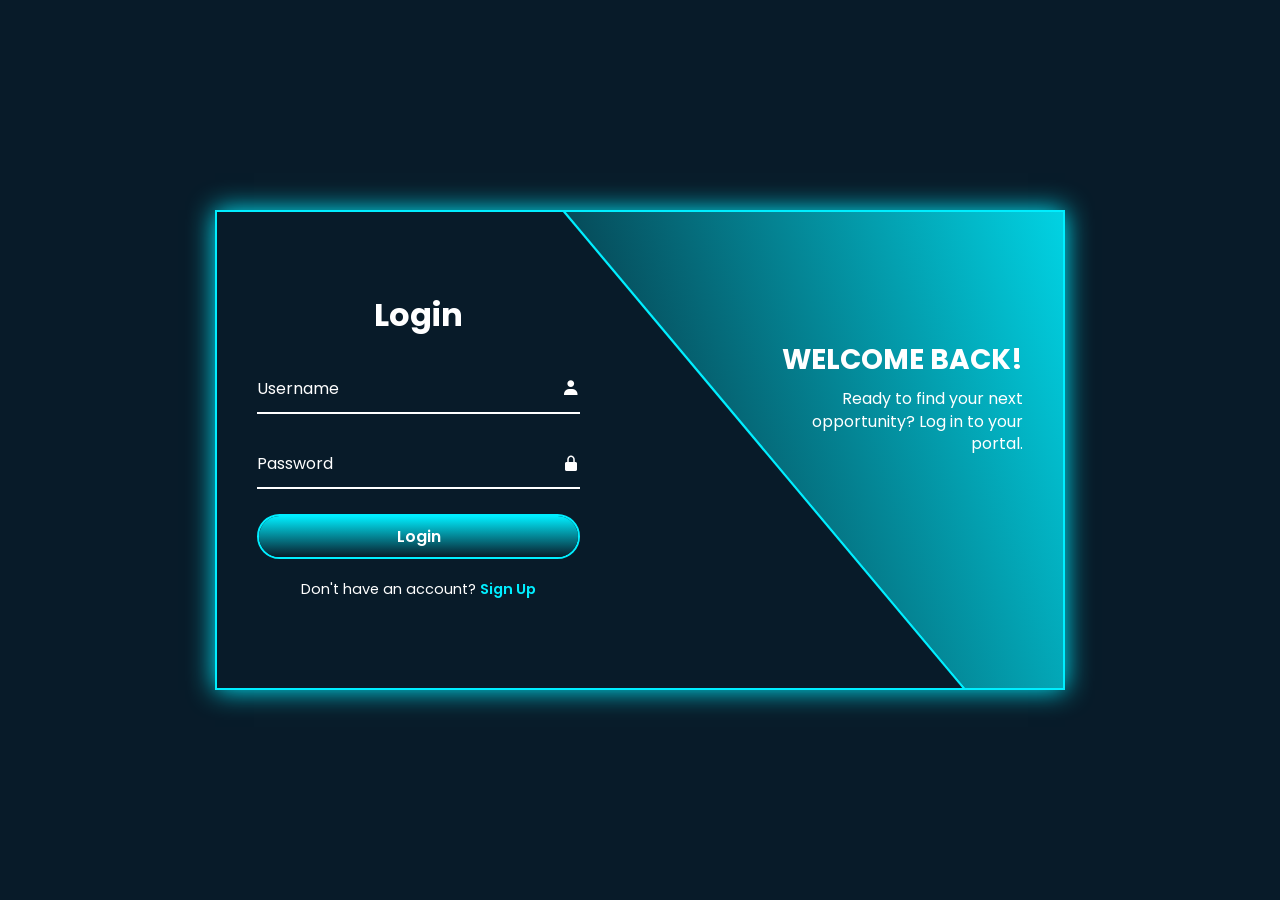
<file: index.html>
<!DOCTYPE html>
<html lang="en">
<head>
    <meta charset="UTF-8">
    <meta name="viewport" content="width=device-width, initial-scale=1.0">
    <title>Login & Registration | Internship Portal</title>
    <link rel="stylesheet" href="styles.css?v=1.1">
    <link href='https://unpkg.com/boxicons@2.1.4/css/boxicons.min.css' rel='stylesheet'>
</head>
<body>
    <div class="wrapper">
        <span class="bg-animate"></span>
        <span class="bg-animate2"></span>

        <div class="form-box login">
            <h2 id="errorBox" style="color:#ff4d4d; font-size: 14px; text-align:center; display:none;">Invalid Credentials</h2>
            <form id="loginForm" action="login.php" method="POST">
                <h1>Login</h1>
                <div class="input-box">
                    <input type="text" id="loginUsername" name="username" required>
                    <label>Username</label>
                    <i class='bx bxs-user'></i>
                </div>
                <div class="input-box">
                    <input type="password" id="loginPassword" name="password" required>
                    <label>Password</label>
                    <i class='bx bxs-lock-alt'></i>
                </div>
                <button type="submit" class="btn" onclick="handleLogin()">Login</button>
                <div class="logreg-link">
                    <p>Don't have an account? <a href="#" class="register-link">Sign Up</a></p>
                </div>
            </form>
        </div>

        <div class="info-text login">
            <h2>Welcome Back!</h2>
            <p>Ready to find your next opportunity? Log in to your portal.</p>
        </div>

        <div class="form-box register">
            <form id="registerForm" action="register.php" method="POST">
                <h1>Sign Up</h1>
                <div class="input-box">
                    <input type="text" id="name" name="name" required>
                    <label>Full Name</label>
                    <i class='bx bxs-user-detail'></i>
                </div>
                <div class="input-box">
                    <input type="email" id="email" name="email" required>
                    <label>Email</label>
                    <i class='bx bxs-envelope'></i>
                </div>
                <div class="input-box">
                    <input type="text" name="username" required>
                    <label>Username</label>
                    <i class='bx bxs-user'></i>
                </div>
                <div class="input-box">
                    <input type="password" id="password" name="password" required>
                    <label>Password</label>
                    <i class='bx bxs-lock-alt'></i>
                </div>
                <button type="submit" class="btn">Sign Up</button>
                <div class="logreg-link">
                    <p>Already have an account? <a href="#" class="login-link">Login</a></p>
                </div>
            </form>
        </div>

        <div class="info-text register">
            <h2>Join Us!</h2>
            <p>Create an account to start applying for top internships.</p>
        </div>
    </div>

    <script src="script.js"></script>
    <script>
        // Check for login errors
        const params = new URLSearchParams(window.location.search);
        if(params.get("error") === "1"){
            document.getElementById("errorBox").style.display = "block";
        }
        
        // This function should run when the user clicks the "Login" button
        function handleLogin() {
            // This clears the "Applied" notebook in the browser
            localStorage.removeItem('appliedJobs'); 
        
            // Then proceed with your normal login logic/form submission
            return true; 
        }
    </script>
</body>
</html>
</file>
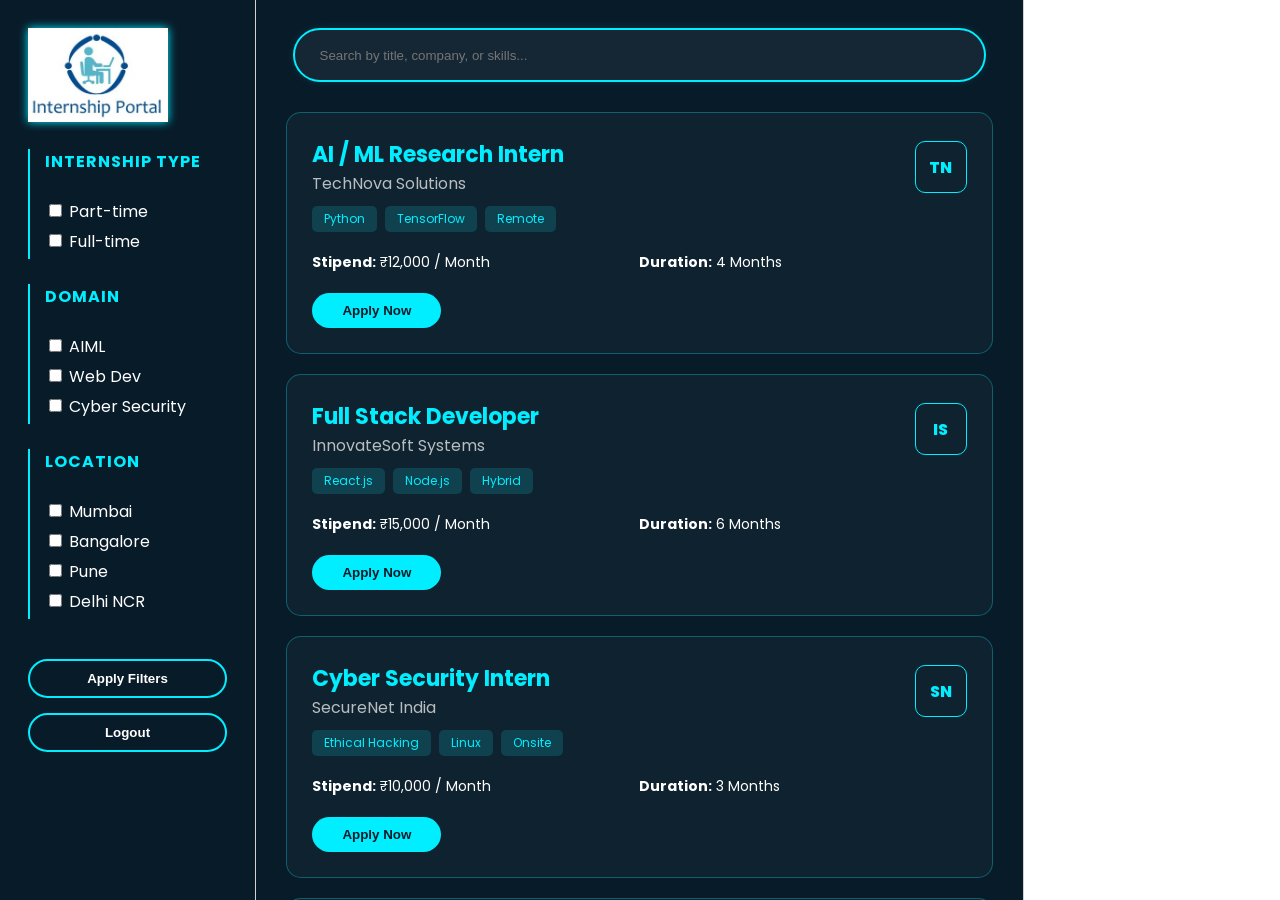
<file: homepage.html>
<?php include "auth.php"; ?> 
<!DOCTYPE html> 
<html> 
    <head> 
        <title>frames</title> 
    </head> 
    <frameset style="color: brown;" cols ="20%,60%,20%" border="1" frameborder="1" framespacing="1"> 
        <frame name="left"src="left.html"/> 
        <frame name="middle"src="middle.html"/> 
        <frame name="right"src="right.php"/>
        <noframes> 
            <body>
                Your browser doesn't support frames
            </body> 
        </noframes>
    </frameset> 
</html>
</file>
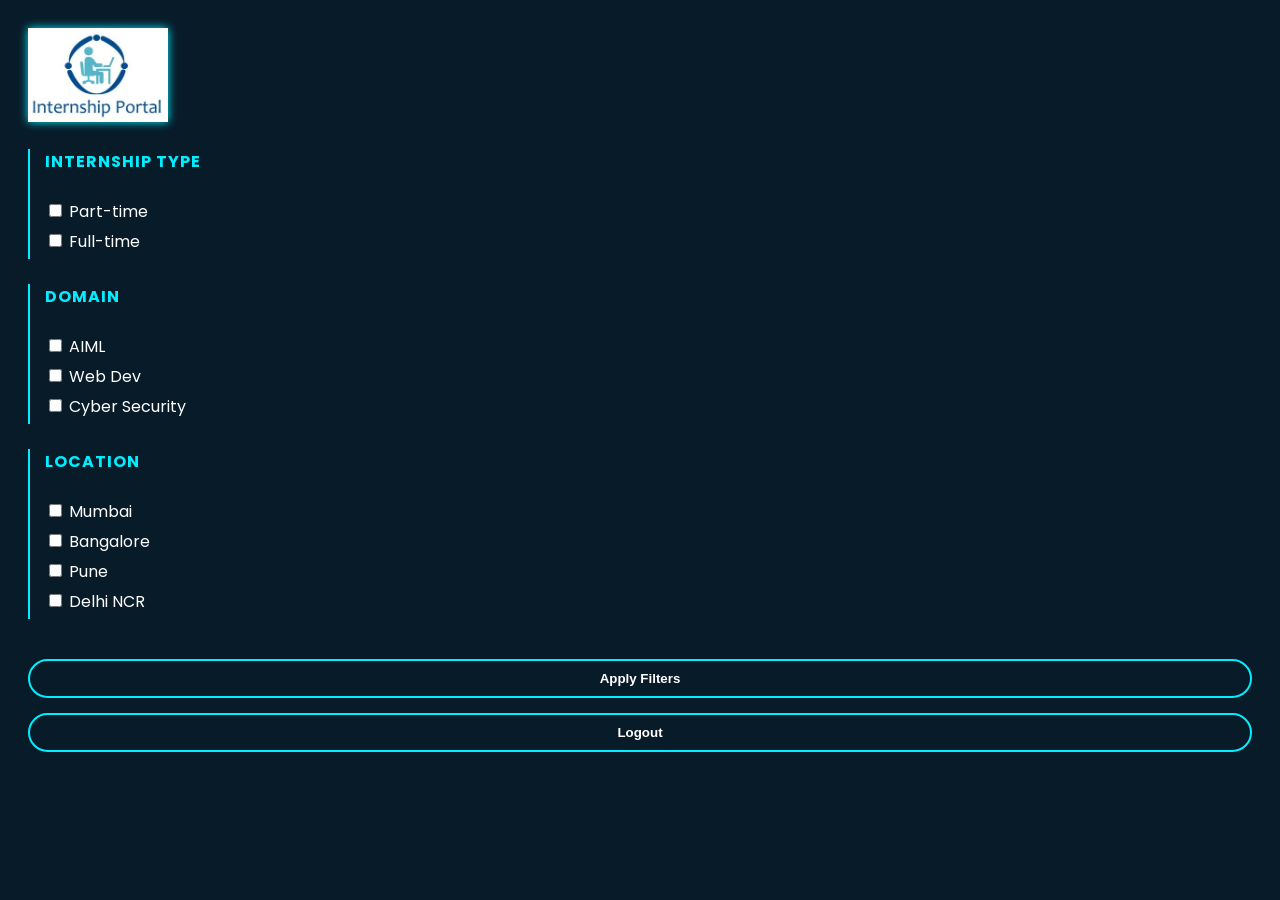
<file: left.html>
<!DOCTYPE html>
<html lang="en">
<head>
    <style>
        @import url('https://fonts.googleapis.com/css2?family=Poppins:wght@300;400;500;600;700;800;900&display=swap');
        
        body {
            background-color: #081b29; /* Matches login background */
            color: white;
            font-family: 'Poppins', sans-serif;
            padding: 20px;
            overflow-x: hidden;
        }

        label b {
            color: #0ef; /* Neon cyan accent */
            font-size: 16px;
            text-transform: uppercase;
            letter-spacing: 1px;
        }

        .filter-group {
            margin-bottom: 25px;
            border-left: 2px solid #0ef;
            padding-left: 15px;
        }

        input[type="checkbox"] {
            accent-color: #0ef;
            margin-bottom: 12px;
            cursor: pointer;
        }

        #sub, .logout-btn {
            width: 100%;
            margin-top: 15px;
            padding: 10px;
            background: transparent;
            color: #fff;
            border: 2px solid #0ef;
            border-radius: 40px;
            cursor: pointer;
            font-weight: 600;
            transition: .5s;
        }

        #sub:hover, .logout-btn:hover {
            background: #0ef;
            color: #081b29;
            box-shadow: 0 0 15px #0ef;
        }
    </style>
</head>
<body>
    <img src="logo.jpeg" alt="logo" style="width:140px; height:auto; filter: drop-shadow(0 0 5px #0ef); margin-bottom: 20px;">
    
    <div class="filter-group">
        <label><b>Internship Type</b></label><br><br>
        <form>
            <input type="checkbox" id="pt"> <label for="pt"> Part-time</label><br>
            <input type="checkbox" id="ft"> <label for="ft"> Full-time</label>
        </form>
    </div>

    <div class="filter-group">
        <label><b>Domain</b></label><br><br>
        <form>
            <input type="checkbox" id="ai"> <label for="ai"> AIML</label><br>
            <input type="checkbox" id="wd"> <label for="wd"> Web Dev</label><br>
            <input type="checkbox" id="cs"> <label for="cs"> Cyber Security</label>
        </form>
    </div>

    <div class="filter-group">
        <label><b>Location</b></label><br><br>
        <form>
            <input type="checkbox" id="mumbai"> <label for="mumbai"> Mumbai</label><br>
            <input type="checkbox" id="bangalore"> <label for="bangalore"> Bangalore</label><br>
            <input type="checkbox" id="pune"> <label for="pune"> Pune</label><br>
            <input type="checkbox" id="delhi"> <label for="delhi"> Delhi NCR</label>
        </form>
    </div>

    <input id="sub" type="submit" value="Apply Filters">

    <form action="logout.php" method="POST" target="_top">
        <button type="submit" class="logout-btn">Logout</button>
    </form>
</body>
</html>
</file>
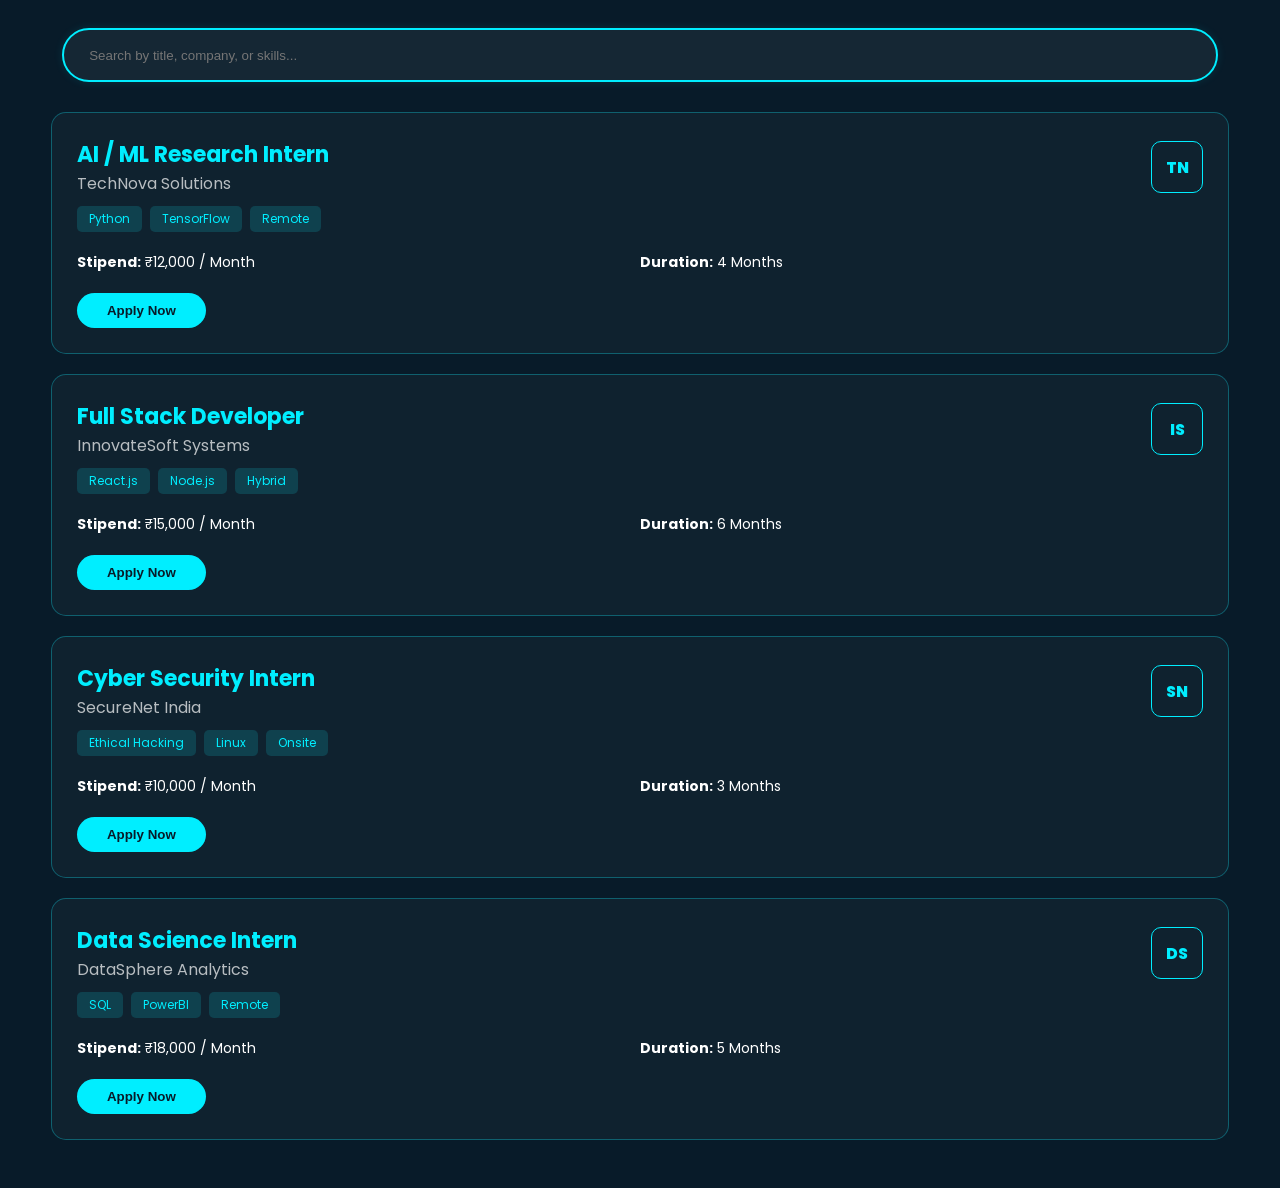
<file: middle.html>
<!DOCTYPE html>
<html lang="en">
<head>
    <style>
        @import url('https://fonts.googleapis.com/css2?family=Poppins:wght@300;400;500;600;700;800;900&display=swap');
        
        body { background-color: #081b29; color: white; font-family: 'Poppins', sans-serif; padding: 20px; }

        /* Search Bar Restored */
        #sch {
            width: 90%; height: 50px; background: rgba(255, 255, 255, 0.05);
            border: 2px solid #0ef; border-radius: 40px; color: white;
            padding: 0 25px; margin: 0 auto 30px auto; display: block; outline: none;
            box-shadow: 0 0 10px rgba(14, 239, 255, 0.1);
        }

        /* Internship Cards Restored with Full Details */
        .internship-card {
            background: rgba(255, 255, 255, 0.03); border: 1px solid rgba(14, 239, 255, 0.3);
            border-radius: 15px; padding: 25px; margin: 20px auto; width: 92%; transition: .4s;
        }
        .internship-card:hover { border-color: #0ef; background: rgba(14, 239, 255, 0.05); transform: translateY(-5px); }

        .card-header { display: flex; justify-content: space-between; align-items: center; }
        .title { font-size: 22px; font-weight: 700; color: #0ef; }
        .company { font-size: 16px; opacity: 0.7; }
        .logo-box {
            width: 50px; height: 50px; border: 1px solid #0ef; border-radius: 10px;
            display: flex; align-items: center; justify-content: center; font-weight: 800; color: #0ef;
        }

        .tag {
            background: rgba(14, 239, 255, 0.15); color: #0ef; padding: 4px 12px;
            border-radius: 5px; font-size: 12px; margin-right: 8px; display: inline-block; margin-top: 10px;
        }

        .details-grid { display: grid; grid-template-columns: 1fr 1fr; margin: 20px 0; font-size: 14px; }

        .apply-btn {
            padding: 10px 30px; background: #0ef; color: #081b29; border: none;
            border-radius: 40px; font-weight: 700; cursor: pointer; transition: .3s;
        }
        .apply-btn.applied { background: #112d42; color: #0ef; border: 1px solid #0ef; cursor: default; }

        /* Modal & Popups */
        .modal {
            display: none; position: fixed; z-index: 1000; left: 0; top: 0;
            width: 100%; height: 100%; background: rgba(0, 0, 0, 0.85); backdrop-filter: blur(5px);
        }
        .modal-content {
            background: #081b29; margin: 10% auto; padding: 30px; border: 2px solid #0ef;
            width: 400px; border-radius: 15px; box-shadow: 0 0 25px rgba(14, 239, 255, 0.2);
        }
        .modal-content input {
            width: 100%; padding: 12px; margin: 10px 0; background: rgba(255,255,255,0.05);
            border: 1px solid #0ef; color: white; border-radius: 5px; box-sizing: border-box;
        }
        #success-msg {
            display: none; position: fixed; top: 20px; left: 50%; transform: translateX(-50%);
            background: #0ef; color: #081b29; padding: 15px 40px; border-radius: 8px;
            font-weight: bold; box-shadow: 0 0 20px #0ef; z-index: 2000;
        }
    </style>
    <meta charset="UTF-8">
</head>
<body>

    <div id="success-msg">Successfully Applied!</div>

    <input type="text" id="sch" placeholder="Search by title, company, or skills..." onkeyup="filterInternships()">

    <div id="applyModal" class="modal">
        <div class="modal-content">
            <h2 id="modal-title" style="color:#0ef;">Apply</h2>
            <form id="applyForm">
                <input type="text" placeholder="Full Name" required>
                <input type="file" accept=".pdf" required>
                <button type="submit" class="apply-btn" style="width:100%">Confirm Application</button>
                <p onclick="closeModal()" style="text-align:center; cursor:pointer; margin-top:15px; font-size:12px; color:#aaa;">Cancel</p>
            </form>
        </div>
    </div>

    <div id="internship-container">
        <div class="internship-card" data-job-id="1">
            <div class="card-header">
                <div><div class="title">AI / ML Research Intern</div><div class="company">TechNova Solutions</div></div>
                <div class="logo-box">TN</div>
            </div>
            <div><span class="tag">Python</span><span class="tag">TensorFlow</span><span class="tag">Remote</span></div>
            <div class="details-grid">
                <div><b>Stipend:</b> ₹12,000 / Month</div>
                <div><b>Duration:</b> 4 Months</div>
            </div>
            <button class="apply-btn" onclick="checkAndOpen(1, 'AI / ML Research Intern')">Apply Now</button>
        </div>

        <div class="internship-card" data-job-id="2">
            <div class="card-header">
                <div><div class="title">Full Stack Developer</div><div class="company">InnovateSoft Systems</div></div>
                <div class="logo-box">IS</div>
            </div>
            <div><span class="tag">React.js</span><span class="tag">Node.js</span><span class="tag">Hybrid</span></div>
            <div class="details-grid">
                <div><b>Stipend:</b> ₹15,000 / Month</div>
                <div><b>Duration:</b> 6 Months</div>
            </div>
            <button class="apply-btn" onclick="checkAndOpen(2, 'Full Stack Developer')">Apply Now</button>
        </div>

        <div class="internship-card" data-job-id="3">
            <div class="card-header">
                <div><div class="title">Cyber Security Intern</div><div class="company">SecureNet India</div></div>
                <div class="logo-box">SN</div>
            </div>
            <div><span class="tag">Ethical Hacking</span><span class="tag">Linux</span><span class="tag">Onsite</span></div>
            <div class="details-grid">
                <div><b>Stipend:</b> ₹10,000 / Month</div>
                <div><b>Duration:</b> 3 Months</div>
            </div>
            <button class="apply-btn" onclick="checkAndOpen(3, 'Cyber Security Intern')">Apply Now</button>
        </div>

        <div class="internship-card" data-job-id="4">
            <div class="card-header">
                <div><div class="title">Data Science Intern</div><div class="company">DataSphere Analytics</div></div>
                <div class="logo-box">DS</div>
            </div>
            <div><span class="tag">SQL</span><span class="tag">PowerBI</span><span class="tag">Remote</span></div>
            <div class="details-grid">
                <div><b>Stipend:</b> ₹18,000 / Month</div>
                <div><b>Duration:</b> 5 Months</div>
            </div>
            <button class="apply-btn" onclick="checkAndOpen(4, 'Data Science Intern')">Apply Now</button>
        </div>
    </div>

    <script>
        let activeJobId = null;

        window.onload = function() {
            const appliedJobs = JSON.parse(localStorage.getItem('appliedJobs') || "[]");
            appliedJobs.forEach(id => updateButtonToApplied(id));
        };

        function filterInternships() {
            let input = document.getElementById('sch').value.toLowerCase();
            let cards = document.getElementsByClassName('internship-card');
            for (let card of cards) {
                card.style.display = card.innerText.toLowerCase().includes(input) ? "block" : "none";
            }
        }

        function checkAndOpen(id, title) {
            const appliedJobs = JSON.parse(localStorage.getItem('appliedJobs') || "[]");
            if (appliedJobs.includes(id)) return;
            activeJobId = id;
            document.getElementById('modal-title').innerText = "Apply: " + title;
            document.getElementById('applyModal').style.display = "block";
        }

        function closeModal() { document.getElementById('applyModal').style.display = "none"; }

        function updateButtonToApplied(id) {
            const card = document.querySelector(`.internship-card[data-job-id="${id}"]`);
            if (card) {
                const btn = card.querySelector('.apply-btn');
                btn.innerText = "Applied";
                btn.classList.add('applied');
            }
        }

        document.getElementById('applyForm').onsubmit = function(e) {
            e.preventDefault();
            let appliedJobs = JSON.parse(localStorage.getItem('appliedJobs') || "[]");
            appliedJobs.push(activeJobId);
            localStorage.setItem('appliedJobs', JSON.stringify(appliedJobs));
            updateButtonToApplied(activeJobId);
            closeModal();
            const msg = document.getElementById('success-msg');
            msg.style.display = "block";
            setTimeout(() => { msg.style.display = "none"; }, 3000);
        };
    </script>
</body>
</html>
</file>
<file: styles.css>
@import url('https://fonts.googleapis.com/css2?family=Poppins:wght@300;400;500;600;700;800;900&display=swap');

* {
    margin: 0;
    padding: 0;
    box-sizing: border-box;
    font-family: 'Poppins', sans-serif;
}

body {
    display: flex;
    justify-content: center;
    align-items: center;
    min-height: 100vh;
    background: #081b29;
}

/* MAIN CONTAINER */
.wrapper {
    position: relative;
    width: 850px; /* Increased for better field spacing */
    height: 480px;
    background: transparent;
    border: 2px solid #0ef;
    box-shadow: 0 0 25px #0ef;
    overflow: hidden;
}

/* TOP CYAN ANIMATION LAYER */
.bg-animate {
    position: absolute;
    top: -4px;
    right: 0;
    width: 950px; 
    height: 600px;
    background: linear-gradient(45deg, #081b29, #0ef);
    border-bottom: 3px solid #0ef;
    transform: rotate(10deg) skewY(40deg); 
    transform-origin: bottom right;
    transition: 1.5s ease;
    transition-delay: .5s;
}

.wrapper.active .bg-animate {
    transform: rotate(0) skewY(0);
    transition-delay: 0s;
}

/* BOTTOM DARK LAYER - Calibrated to seal the corner */
.bg-animate2 {
    position: absolute;
    top: 100%;
    left: 280px; /* Fixed corner gap */
    width: 950px;
    height: 700px;
    background: #081b29;
    border-top: 3px solid #0ef;
    transform: rotate(0) skewY(0);
    transform-origin: bottom left;
    transition: 1.5s ease;
    transition-delay: 0s;
}

.wrapper.active .bg-animate2 {
    transform: rotate(-11deg) skewY(-41deg); 
    transition-delay: .5s;
}

/* FORM BOXES */
.form-box {
    position: absolute;
    top: 0;
    width: 50%;
    height: 100%;
    display: flex;
    flex-direction: column;
    justify-content: center;
    z-index: 10;
}

.form-box.login {
    left: 0;
    padding: 0 60px 0 40px;
    transition: transform .6s ease;
    transition-delay: .7s;
}

.wrapper.active .form-box.login {
    transform: translateX(-425px); 
    transition-delay: 0s;
}

.form-box.register {
    right: 0;
    padding: 0 40px 0 100px; 
    transform: translateX(425px);
    transition: transform .6s ease;
    transition-delay: 0s;
}

.wrapper.active .form-box.register {
    transform: translateX(0);
    transition-delay: .7s;
}

/* INFO TEXT - Positioned higher and spaced for larger font */
.info-text {
    position: absolute;
    top: 0;
    width: 50%;
    height: 100%;
    display: flex;
    flex-direction: column;
    justify-content: flex-start; /* Moves text up */
    padding-top: 130px; /* Adjust this to control height */
    z-index: 10;
    color: #fff;
}

.info-text.login {
    right: 0;
    text-align: right;
    padding-right: 40px;
    padding-left: 140px;
    transition: transform .6s ease;
    transition-delay: .7s;
}

.wrapper.active .info-text.login {
    transform: translateX(425px);
    transition-delay: 0s;
}

.info-text.register {
    left: 0;
    text-align: left;
    padding-left: 40px;
    padding-right: 140px;
    transform: translateX(-425px);
    transition: transform .6s ease;
    transition-delay: 0s;
}

.wrapper.active .info-text.register {
    transform: translateX(0);
    transition-delay: .7s;
}

.info-text h2 { 
    font-size: 28px; 
    line-height: 1.3; 
    text-transform: uppercase; 
}

/* Larger Description Text */
.info-text p { 
    font-size: 16px; /* Increased size */
    margin-top: 10px; 
    line-height: 1.4;
}

/* INPUTS & BUTTONS */
.form-box h1 { font-size: 32px; color: #fff; text-align: center; }

.input-box { 
    position: relative; 
    width: 100%; 
    height: 50px; 
    margin: 25px 0; 
    border-bottom: 2px solid #fff; 
    background: transparent;
}

.input-box input { 
    width: 100%; 
    height: 100%; 
    background: transparent; 
    border: none; 
    outline: none; 
    font-size: 16px; 
    color: #fff; 
    font-weight: 500; 
    padding-right: 28px; 
}

.input-box label { 
    position: absolute; 
    top: 50%; 
    left: 0; 
    transform: translateY(-50%); 
    font-size: 16px; 
    color: #fff; 
    pointer-events: none; 
    transition: .5s; 
}

.input-box input:focus~label, 
.input-box input:valid~label { top: -5px; }

.input-box i { 
    position: absolute; 
    top: 50%; 
    right: 0; 
    transform: translateY(-50%); 
    font-size: 18px; 
    color: #fff; 
}

.btn {
    position: relative;
    width: 100%; 
    height: 45px; 
    background: transparent; 
    border: 2px solid #0ef;
    border-radius: 40px; 
    cursor: pointer; 
    font-size: 16px; 
    color: #fff; 
    font-weight: 600;
    z-index: 1; 
    overflow: hidden;
}

.btn::before {
    content: ''; 
    position: absolute; 
    top: -100%; 
    left: 0; 
    width: 100%; 
    height: 300%;
    background: linear-gradient(#081b29, #0ef, #081b29, #0ef);
    z-index: -1; 
    transition: .5s;
}

.btn:hover::before { top: 0; }

.logreg-link { 
    font-size: 14.5px; 
    color: #fff; 
    text-align: center; 
    margin: 20px 0 10px; 
}

.logreg-link p a { 
    color: #0ef; 
    text-decoration: none; 
    font-weight: 600; 
}

.logreg-link p a:hover { text-decoration: underline; }
</file>
